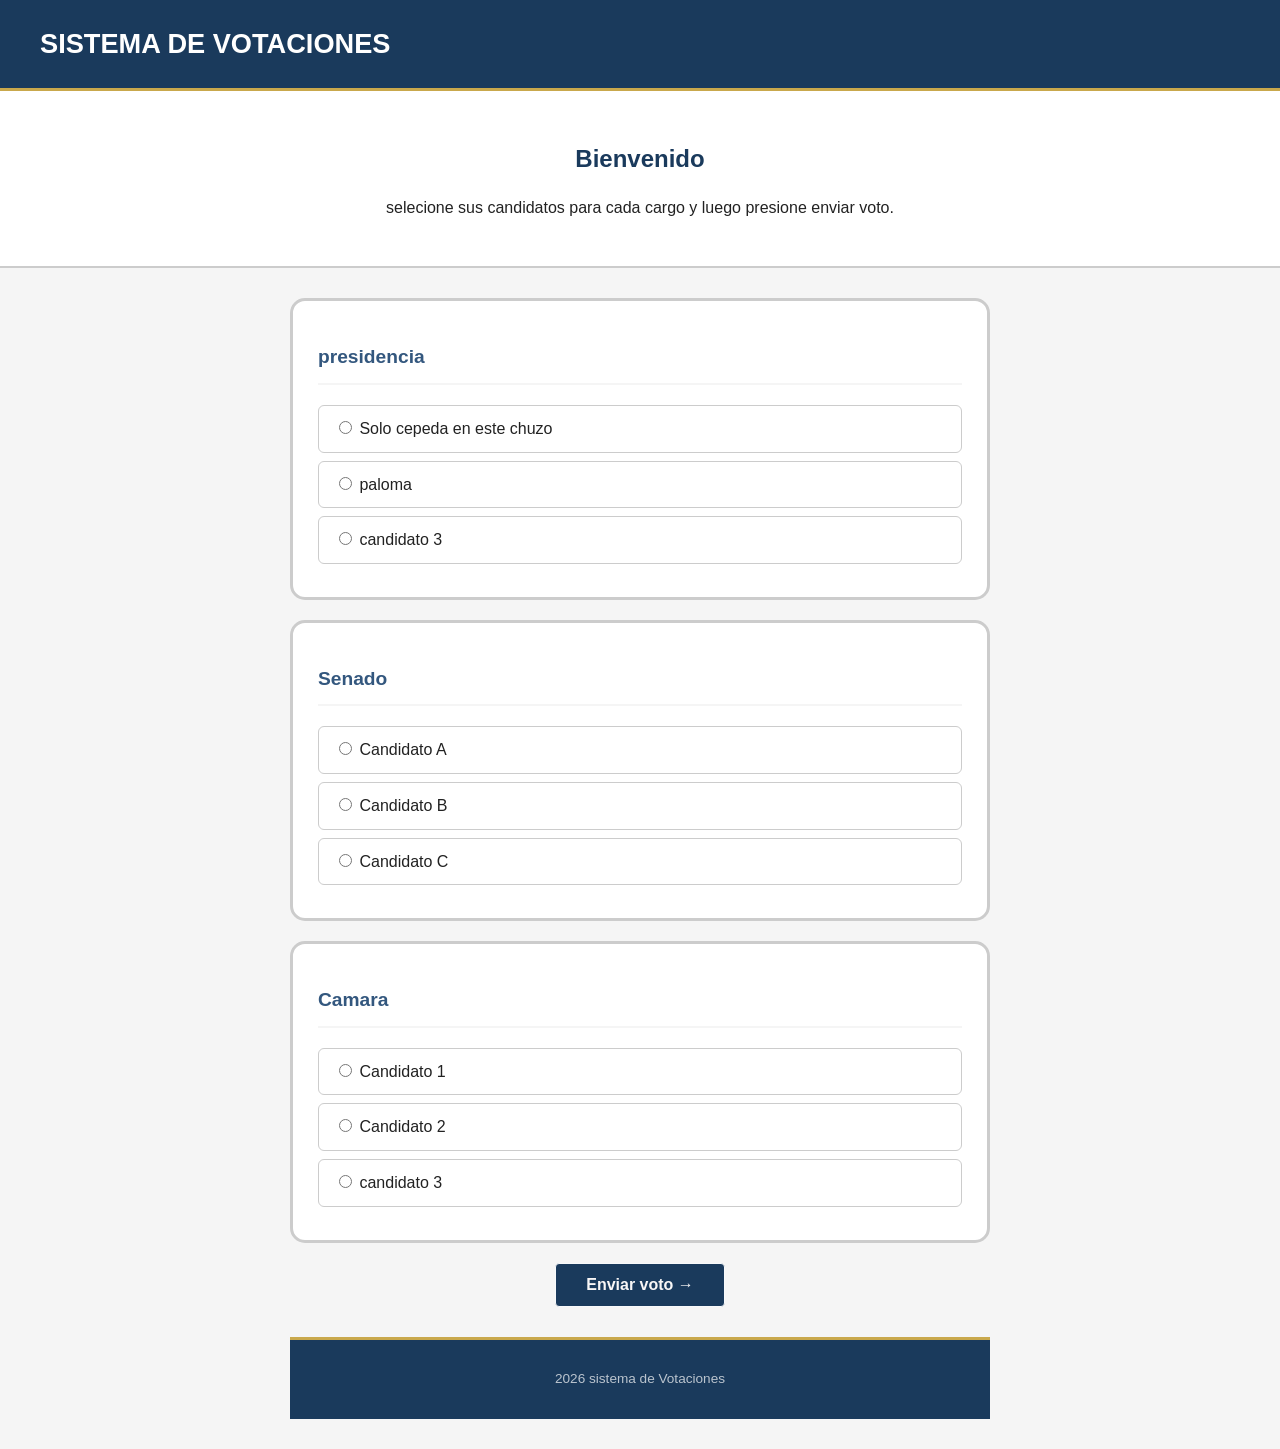
<file: index.html>
<!DOCTYPE html>
<html lang="es">
<head>
    <meta charset="UTF-8">
    <meta name="viewport" content="width=device-width, initial-scale=1.0">
    <title>Sistema de candidatos</title>
    
    <link rel="stylesheet" href="style.css">
    <link rel="manifest" href="manifest.json">
    <link rel="icon" href="favicon.ico">
    
    <meta name="theme-color" content="#2c3e50">
    
</head>

<body>
    <header>
        
        <h1>SISTEMA DE VOTACIONES </h1>
    </header>

    <section class="inicio">
        <h2>Bienvenido</h2>
        <p>
            selecione sus candidatos para cada cargo y luego presione enviar voto.
        </p>
    </section>
    <form>
        <section class="cargo">
            <h2>presidencia</h2>

            <label>
                <input type="radio" name="presidente">
                Solo cepeda en este chuzo
            </label>
            <label>
                <input type="radio" name="presidente">
                paloma
            </label>
            <label>
                <input type="radio" name="presidente">
                candidato 3
            </label>
        </section>

        <section class="cargo">
            <h2>Senado</h2>
            <label>
                <input type="radio" name="Senado">
                Candidato A
            </label>
            <label>
                <input type="radio" name="Senado">
                Candidato B
            </label>
            <label>
                <input type="radio" name="Senado">
                Candidato C
            </label>
        </section>

        <section class="cargo">
            <h2>Camara</h2>
        <label>
            <input type="radio" name="Camara">
            Candidato 1
        </label>

        <label>
            <input type="radio" name="Camara">
             Candidato 2
        </label>

         <label>
            <input type="radio" name="Camara">
            candidato 3
        </label>
        </section>

        <section class="boton">
            <a href="rvotacion.html"><button type="button">Enviar voto → </button></a>

        </section>

        <footer>
            <p>
                2026 sistema de Votaciones
            </p>
        </footer>

       


    </form>

    <script>
if ('serviceWorker' in navigator) {
  navigator.serviceWorker.register('service-worker.js')
  .then(() => console.log("Service Worker registrado"))
  .catch(err => console.log("Error:", err));
}
</script>
</body>
</file>
<file: style.css>
/* Body */
body {
    font-family: 'Segoe UI', Arial, sans-serif;
    background-color: #f5f5f5;
    color: #222222;
    font-size: 16px;
    line-height: 1.6;
    margin: 0;
    padding: 0;
}

/* Header */
header {
    background-color: #1a3a5c;
    color: #ffffff;
    padding: 22px 40px;
    display: flex;
    align-items: center;
    gap: 20px;
    border-bottom: 3px solid #c9a84c;
}

header h1 {
    font-size: 1.7rem;
    font-weight: 800;
    margin: 0;
}

header img {
    border-radius: 8px;
}

/* Sección Inicio */
.inicio {
    background-color: #ffffff;
    padding: 30px 40px;
    text-align: center;
    border-bottom: 2px solid #cccccc;
}

.inicio h2 {
    font-size: 1.5rem;
    color: #1a3a5c;
    margin-bottom: 10px;
}


/* Formulario */
form {
    max-width: 700px;
    margin: 30px auto;
    padding: 0 20px;
}

/* Tarjetas de Cargo */
.cargo {
    background-color: #ffffff;
    border: 3px solid #cccccc;
    border-radius: 15px;
    padding: 25px;
    margin-bottom: 20px;
   
}

.cargo h2 {
    font-size: 1.2rem;
    color: #33577e;
    margin-bottom: 20px;
    padding-bottom: 10px;
    border-bottom: 2px solid #f5f5f5;
}

/* Labels de Candidatos */
.cargo label {
    display: block;
    padding: 10px 15px;
    margin-bottom: 8px;
    border: 1px solid #cccccc;
    border-radius: 6px;
    cursor: pointer;
    transition: background-color 0.2s;
}

.cargo label:hover {
    background-color: #427bc2;
    border-color: #000a14;
}



.boton {
    text-align: center;
    margin-bottom: 30px;
}



button {
    color: #f8f6f6;
    background-color: #1a3a5c;
    border: 1px solid #f7f9fb;
    border-radius: 4px;
    cursor: pointer;
    font-weight: 600;
    padding: 12px 30px;
    font-size: 1rem;
    transition: background-color 0.2s;
}

button:hover {
    background-color: #33577e;
}

/* Footer */
footer {
    background-color: #1a3a5c;
    color: rgba(255, 255, 255, 0.7);
    text-align: center;
    padding: 15px;
    font-size: 0.85rem;
    margin-top: 20px;
    border-top: 3px solid #c9a84c;
}
</file>
